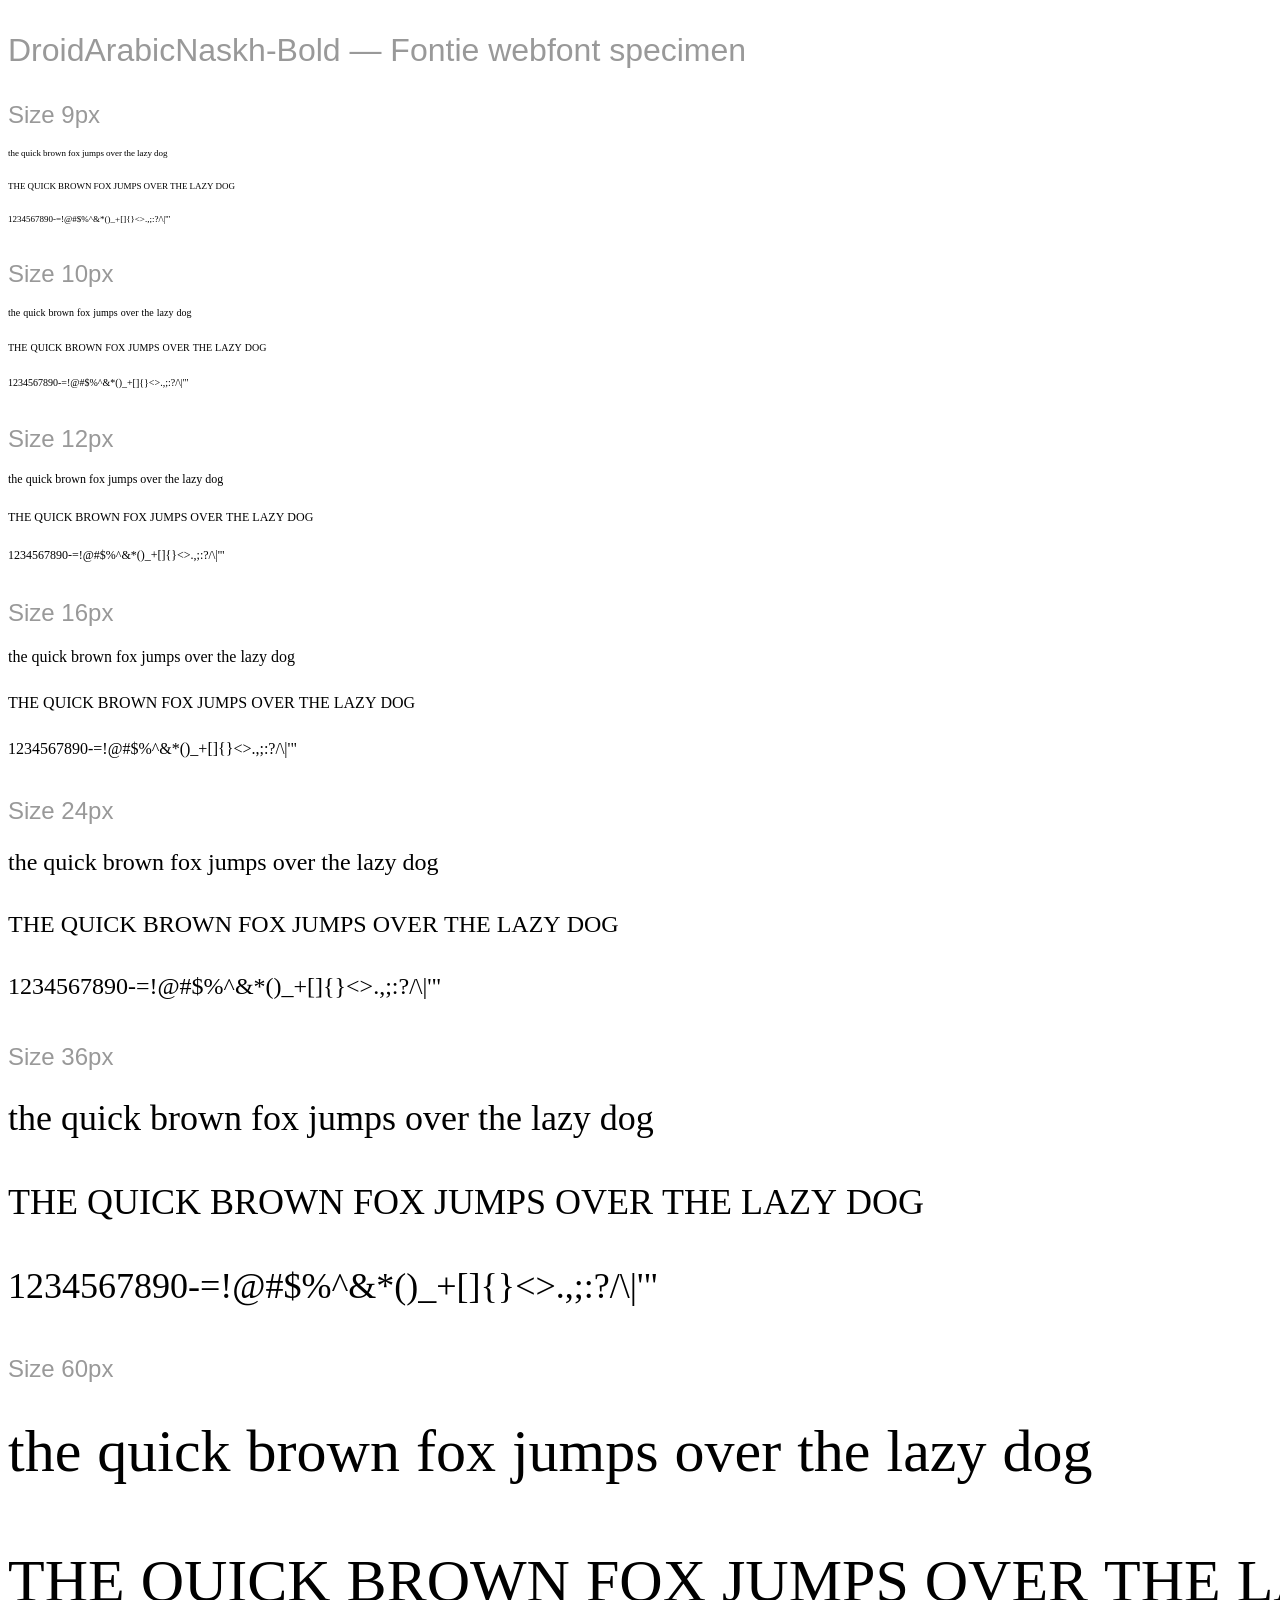
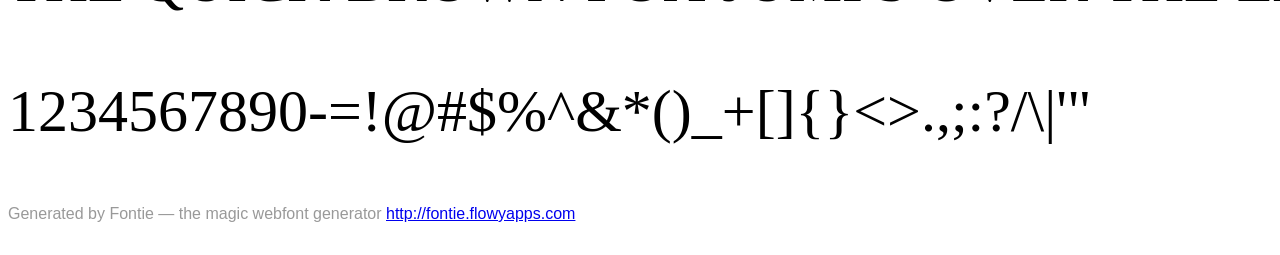
<file: backup/ar/font/DroidArabicNaskh-Bold.html>
<html>
<head>
	<!-- INFO Just include the font-smoothie script anywhere on your page and
	          you will have smooth fonts even on Windows XP. --> 
	<script type="text/javascript" src="fontsmoothie.min.js" async></script>
	<style>
		/* INFO We recommend to use @import or the link tag to include the
		        font-face definition into your page.
		   NOTE Some browsers block access to CSS rules in external files if the
		        page is not loaded via HTTP. Therefore the Font Smoothie script
		        will not work if you open this page as a local file. */
		@import url('DroidArabicNaskh-Bold.css');
		
		/* INFO Just some other styles to beautify the page ;) */
		body {
			font-family: sans-serif;
			color: #999;
			white-space: nowrap;
		}
		h1 {
			font-size: 2rem;
			font-weight: normal;
			margin: 2rem 0 1rem 0;
		}
		h2 {
			font-size: 1.5rem;
			font-weight: normal;
			margin: 2rem 0 1rem 0;
		}
		p {
			margin: 2rem 0;
		}
		div p {
			font-family: 'DroidArabicNaskh-Bold';
			color: #000;
			margin: 1rem 0;
		}
	</style>
	<title>DroidArabicNaskh-Bold &mdash; Fontie webfont specimen</title>
</head>

<body>
	<h1>DroidArabicNaskh-Bold &mdash; Fontie webfont specimen</h1>
	<div style="font-size:9px">
		<h2>Size 9px</h2>
		<p>the quick brown fox jumps over the lazy dog</p>
		<p>THE QUICK BROWN FOX JUMPS OVER THE LAZY DOG</p>
		<p>1234567890-=!@#$%^&amp;*()_+[]{}&lt;&gt;.,;:?/\|'"</p>
	</div>
	<div style="font-size:10px">
		<h2>Size 10px</h2>
		<p>the quick brown fox jumps over the lazy dog</p>
		<p>THE QUICK BROWN FOX JUMPS OVER THE LAZY DOG</p>
		<p>1234567890-=!@#$%^&amp;*()_+[]{}&lt;&gt;.,;:?/\|'"</p>
	</div>
	<div style="font-size:12px">
		<h2>Size 12px</h2>
		<p>the quick brown fox jumps over the lazy dog</p>
		<p>THE QUICK BROWN FOX JUMPS OVER THE LAZY DOG</p>
		<p>1234567890-=!@#$%^&amp;*()_+[]{}&lt;&gt;.,;:?/\|'"</p>
	</div>
	<div style="font-size:16px">
		<h2>Size 16px</h2>
		<p>the quick brown fox jumps over the lazy dog</p>
		<p>THE QUICK BROWN FOX JUMPS OVER THE LAZY DOG</p>
		<p>1234567890-=!@#$%^&amp;*()_+[]{}&lt;&gt;.,;:?/\|'"</p>
	</div>
	<div style="font-size:24px">
		<h2>Size 24px</h2>
		<p>the quick brown fox jumps over the lazy dog</p>
		<p>THE QUICK BROWN FOX JUMPS OVER THE LAZY DOG</p>
		<p>1234567890-=!@#$%^&amp;*()_+[]{}&lt;&gt;.,;:?/\|'"</p>
	</div>
	<div style="font-size:36px">
		<h2>Size 36px</h2>
		<p>the quick brown fox jumps over the lazy dog</p>
		<p>THE QUICK BROWN FOX JUMPS OVER THE LAZY DOG</p>
		<p>1234567890-=!@#$%^&amp;*()_+[]{}&lt;&gt;.,;:?/\|'"</p>
	</div>
	<div style="font-size:60px">
		<h2>Size 60px</h2>
		<p>the quick brown fox jumps over the lazy dog</p>
		<p>THE QUICK BROWN FOX JUMPS OVER THE LAZY DOG</p>
		<p>1234567890-=!@#$%^&amp;*()_+[]{}&lt;&gt;.,;:?/\|'"</p>
	</div>
	<p>Generated by Fontie &mdash; the magic webfont generator <a href="http://fontie.flowyapps.com">http://fontie.flowyapps.com</a></p>
</body>

</html>
</file>
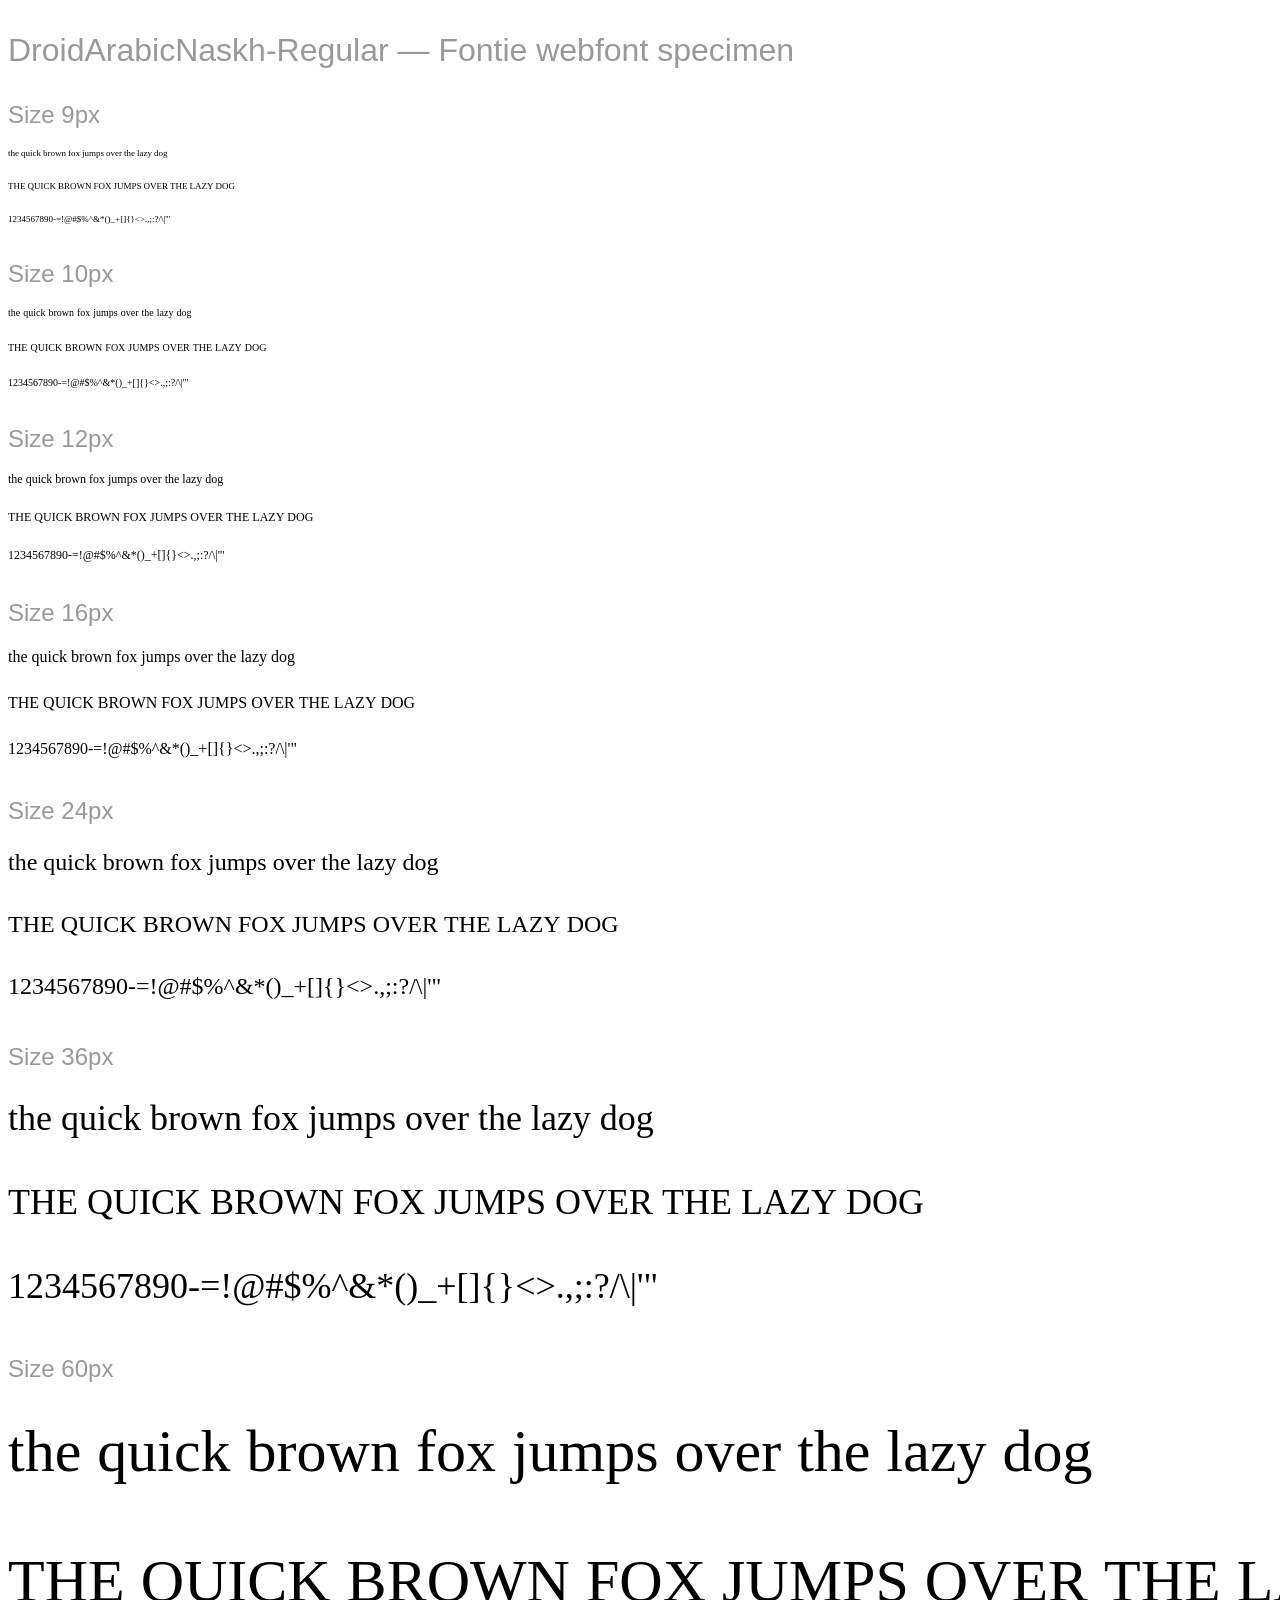
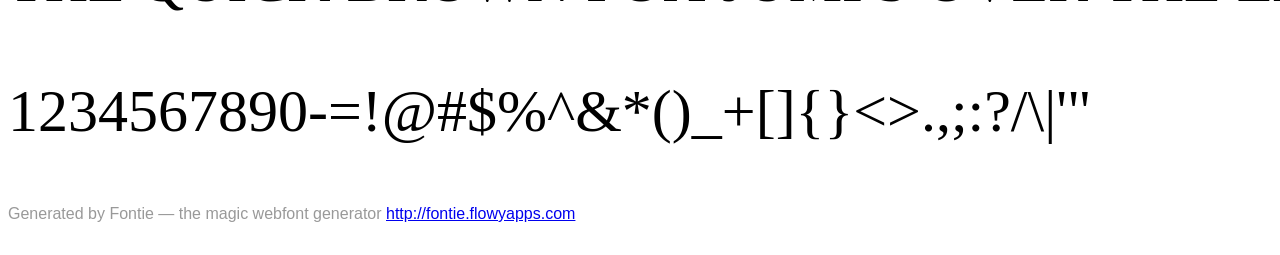
<file: backup/ar/font/DroidArabicNaskh-Regular.html>
<html>
<head>
	<!-- INFO Just include the font-smoothie script anywhere on your page and
	          you will have smooth fonts even on Windows XP. --> 
	<script type="text/javascript" src="fontsmoothie.min.js" async></script>
	<style>
		/* INFO We recommend to use @import or the link tag to include the
		        font-face definition into your page.
		   NOTE Some browsers block access to CSS rules in external files if the
		        page is not loaded via HTTP. Therefore the Font Smoothie script
		        will not work if you open this page as a local file. */
		@import url('DroidArabicNaskh-Regular.css');
		
		/* INFO Just some other styles to beautify the page ;) */
		body {
			font-family: sans-serif;
			color: #999;
			white-space: nowrap;
		}
		h1 {
			font-size: 2rem;
			font-weight: normal;
			margin: 2rem 0 1rem 0;
		}
		h2 {
			font-size: 1.5rem;
			font-weight: normal;
			margin: 2rem 0 1rem 0;
		}
		p {
			margin: 2rem 0;
		}
		div p {
			font-family: 'DroidArabicNaskh-Regular';
			color: #000;
			margin: 1rem 0;
		}
	</style>
	<title>DroidArabicNaskh-Regular &mdash; Fontie webfont specimen</title>
</head>

<body>
	<h1>DroidArabicNaskh-Regular &mdash; Fontie webfont specimen</h1>
	<div style="font-size:9px">
		<h2>Size 9px</h2>
		<p>the quick brown fox jumps over the lazy dog</p>
		<p>THE QUICK BROWN FOX JUMPS OVER THE LAZY DOG</p>
		<p>1234567890-=!@#$%^&amp;*()_+[]{}&lt;&gt;.,;:?/\|'"</p>
	</div>
	<div style="font-size:10px">
		<h2>Size 10px</h2>
		<p>the quick brown fox jumps over the lazy dog</p>
		<p>THE QUICK BROWN FOX JUMPS OVER THE LAZY DOG</p>
		<p>1234567890-=!@#$%^&amp;*()_+[]{}&lt;&gt;.,;:?/\|'"</p>
	</div>
	<div style="font-size:12px">
		<h2>Size 12px</h2>
		<p>the quick brown fox jumps over the lazy dog</p>
		<p>THE QUICK BROWN FOX JUMPS OVER THE LAZY DOG</p>
		<p>1234567890-=!@#$%^&amp;*()_+[]{}&lt;&gt;.,;:?/\|'"</p>
	</div>
	<div style="font-size:16px">
		<h2>Size 16px</h2>
		<p>the quick brown fox jumps over the lazy dog</p>
		<p>THE QUICK BROWN FOX JUMPS OVER THE LAZY DOG</p>
		<p>1234567890-=!@#$%^&amp;*()_+[]{}&lt;&gt;.,;:?/\|'"</p>
	</div>
	<div style="font-size:24px">
		<h2>Size 24px</h2>
		<p>the quick brown fox jumps over the lazy dog</p>
		<p>THE QUICK BROWN FOX JUMPS OVER THE LAZY DOG</p>
		<p>1234567890-=!@#$%^&amp;*()_+[]{}&lt;&gt;.,;:?/\|'"</p>
	</div>
	<div style="font-size:36px">
		<h2>Size 36px</h2>
		<p>the quick brown fox jumps over the lazy dog</p>
		<p>THE QUICK BROWN FOX JUMPS OVER THE LAZY DOG</p>
		<p>1234567890-=!@#$%^&amp;*()_+[]{}&lt;&gt;.,;:?/\|'"</p>
	</div>
	<div style="font-size:60px">
		<h2>Size 60px</h2>
		<p>the quick brown fox jumps over the lazy dog</p>
		<p>THE QUICK BROWN FOX JUMPS OVER THE LAZY DOG</p>
		<p>1234567890-=!@#$%^&amp;*()_+[]{}&lt;&gt;.,;:?/\|'"</p>
	</div>
	<p>Generated by Fontie &mdash; the magic webfont generator <a href="http://fontie.flowyapps.com">http://fontie.flowyapps.com</a></p>
</body>

</html>
</file>
